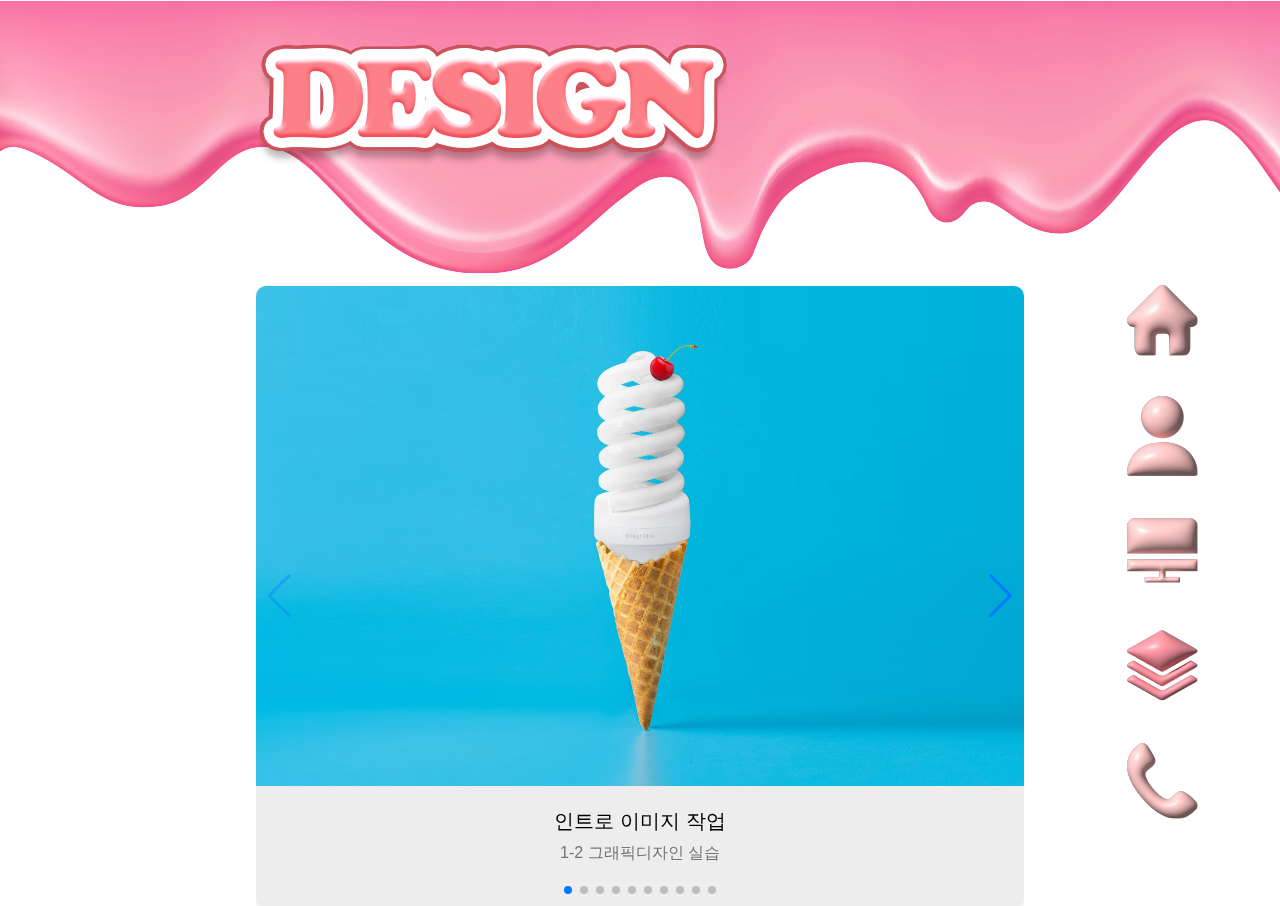
<file: design.html>
<!DOCTYPE html>
<html lang="en">
<head>
    <meta charset="UTF-8">
    <meta name="viewport" content="width=device-width, initial-scale=1.0">
    <title>Design</title>
    <link rel="stylesheet" href="design.css">
    <link rel="stylesheet" href="https://cdn.jsdelivr.net/npm/swiper@11/swiper-bundle.min.css"/>
    <script src="https://cdn.jsdelivr.net/npm/swiper@11/swiper-bundle.min.js"></script>
</head>
<body>
    <div class="wrap">
        <div class="top">
            <img src="img/melt.png" alt="">
            <div class="logo"><img src="img/design.png" alt=""></div>
        </div>
        <div class="contents">
            <!-- 슬라이더 메인 컨테이너 -->
            <div class="swiper mySwiper">
                <div class="swiper-wrapper">
                    <!-- 슬라이드들 -->
                    <div class="swiper-slide">
                        <div class="imgBox">
                            <img src="img/design/work1.jpg" alt="">
                        </div>
                        <div class="detail">
                            <h3>인트로 이미지 작업<br><span>1-2 그래픽디자인 실습</span></h3>
                        </div>
                    </div>
                    <div class="swiper-slide">
                        <div class="imgBox">
                            <img src="img/design/work2.jpg" alt="">
                        </div>
                        <div class="detail">
                            <h3>이미지촬영<br><span>2-1 사진실습</span></h3>
                        </div>
                    </div>
                    <div class="swiper-slide">
                        <div class="imgBox">
                            <img src="img/design/work5.jpg" alt="">
                        </div>
                        <div class="detail">
                            <h3>북커버 리디자인<br><span>1-2 편집디자인 실습</span></h3>
                        </div>
                    </div>
                    <div class="swiper-slide">
                        <div class="imgBox">
                            <img src="img/design/work3.jpg" alt="">
                        </div>
                        <div class="detail">
                            <h3>아트포스터 작업<br><span>1-1 그래픽디자인</span></h3>
                        </div>
                    </div>
                    <div class="swiper-slide">
                        <div class="imgBox">
                            <img src="img/design/work4.jpg" alt="">
                        </div>
                        <div class="detail">
                            <h3>누끼촬영 포스터<br><span>2-1 사진실습</span></h3>
                        </div>
                    </div>
                    <div class="swiper-slide">
                        <div class="imgBox">
                            <img src="img/design/work6.jpg" alt="">
                        </div>
                        <div class="detail">
                            <h3>웹사이트 리디자인<br><span>1-2 웹디자인실습</span></h3>
                        </div>
                    </div>
                    <div class="swiper-slide">
                        <div class="imgBox">
                            <img src="img/design/work7.jpg" alt="">
                        </div>
                        <div class="detail">
                            <h3>야외촬영 스냅<br><span>2-1 사진실습</span></h3>
                        </div>
                    </div>
                    <div class="swiper-slide">
                        <div class="imgBox">
                            <img src="img/design/work8.jpg" alt="">
                        </div>
                        <div class="detail">
                            <h3>야외촬영 스냅<br><span>2-1 사진실습</span></h3>
                        </div>
                    </div>
                    <div class="swiper-slide">
                        <div class="imgBox">
                            <img src="img/design/work9.jpg" alt="">
                        </div>
                        <div class="detail">
                            <h3>야외촬영 스냅<br><span>2-1 사진실습</span></h3>
                        </div>
                    </div>
                    <div class="swiper-slide">
                        <div class="imgBox">
                            <img src="img/design/work10.jpg" alt="">
                        </div>
                        <div class="detail">
                            <h3>야외촬영 스냅<br><span>2-1 사진실습</span></h3>
                        </div>
                    </div>
                </div>
                <div class="swiper-pagination"></div>
                <div class="swiper-button-prev"></div>
                <div class="swiper-button-next"></div>
                <!-- <div class="swiper-scrollbar"></div> -->
            </div>
        </div>
        <div class="nav">
            <div class="btn">
                <a href="index.html"><img src="img/icons/icons_light-01.png" alt=""></a>
            </div>
            <div class="btn">
                <a href="about.html"><img src="img/icons/icons_light-02.png" alt=""></a>
            </div>
            <div class="btn">
                <a href="skills.html"><img src="img/icons/icons_light-03.png" alt=""></a>
            </div>
            <div class="btn">
                <a href="design.html"><img src="img/icons/icons_deep-04.png" alt=""></a>
            </div>
            <div class="btn">
                <a href="contact.html"><img src="img/icons/icons_light-05.png" alt=""></a>
            </div>
        </div>
    </div>
    <script>
        const swiper = new Swiper('.mySwiper', {
            effect: "coverflow",
            grabCursor: true,
            centeredSlides: true,
            slidesPerView: "auto",
            coverflowEffect: {
                rotate: 50,
                stretch: 0,
                depth: 100,
                modifier: 1,
                slideShadow: true,
            },
            pagination: {
                el: '.swiper-pagination',
                clickable: true,
            },
            navigation: {
                nextEl: '.swiper-button-next',
                prevEl: '.swiper-button-prev',
            },
        });
    </script>
</body>
</html>
</file>
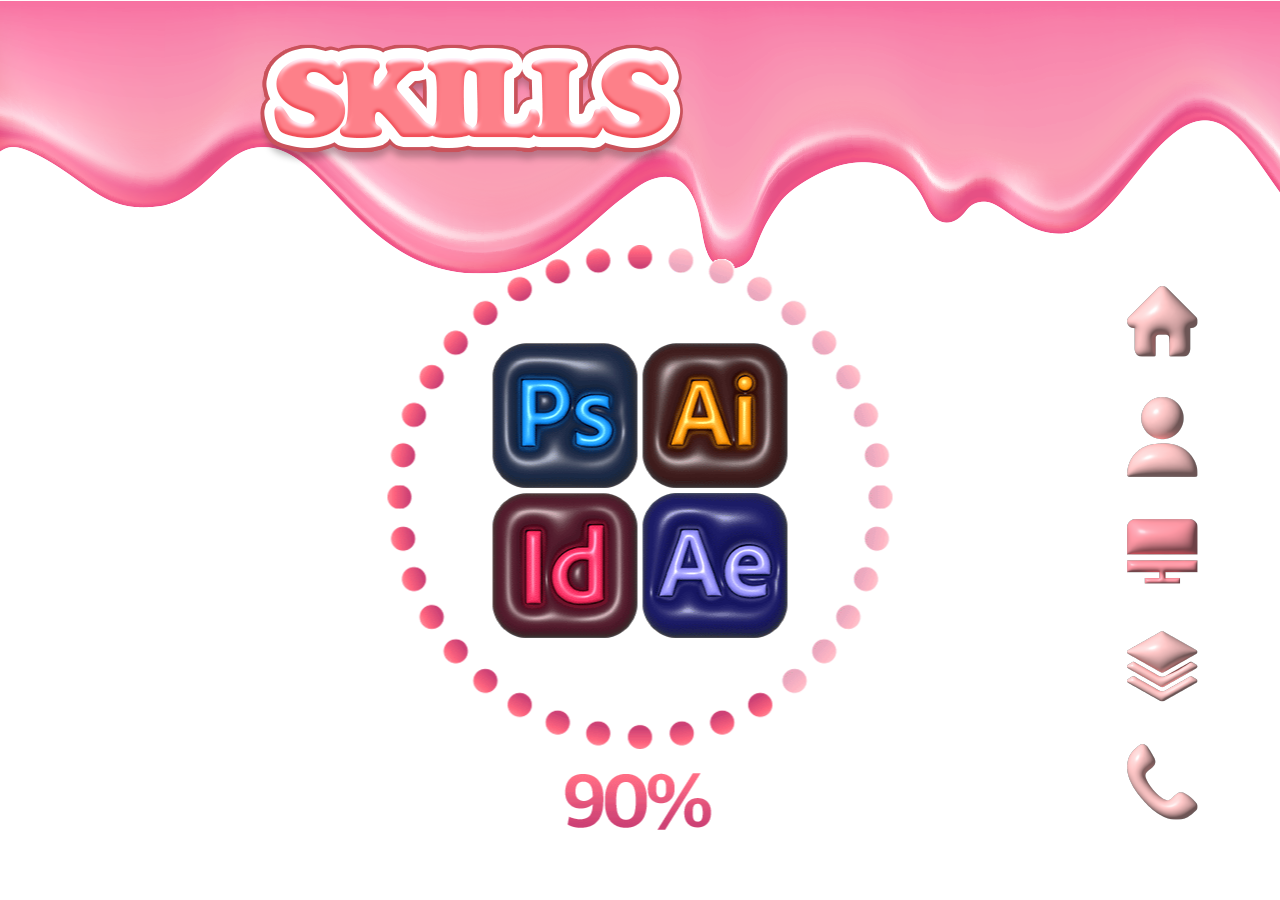
<file: skills.html>
<!DOCTYPE html>
<html lang="en">
<head>
    <meta charset="UTF-8">
    <meta name="viewport" content="width=device-width, initial-scale=1.0">
    <title>contact</title>
    <link rel="stylesheet" href="skills.css">
</head>
<body>
    <div class="wrap">
        <img src="img/melt.png" alt="">
        <div class="logo"><img src="img/skills.png" alt=""></div>
        <div class="contents">
            <img src="img/로딩 gif/로딩.gif" alt="">
        </div><!-- contents -->
        <div class="nav">
            <div class="btn">
                <a href="index.html"><img src="img/icons/icons_light-01.png" alt=""></a>
                
            </div>
    
            <div class="btn">
                <a href="about.html"><img src="img/icons/icons_light-02.png" alt=""></a>
                
            </div>
    
            <div class="btn">
                <a href="skills.html"><img src="img/icons/icons_deep-03.png" alt=""></a>
                
            </div>
    
            <div class="btn">
                <a href="design.html"><img src="img/icons/icons_light-04.png" alt=""></a>
                
            </div>
        
            <div class="btn">
                <a href="contact.html"><img src="img/icons/icons_light-05.png" alt=""></a>
                
            </div>
    </div><!-- wrap -->
</body>
</html>
</file>
<file: design.css>
* {
    margin: 0;
    padding: 0;
    box-sizing: border-box;
}

body {
    width: 100%;
    font-family: "Noto Sans KR", sans-serif;
    background-color: #ffffff;
}

a {
    text-decoration: none;
    color: black;
}

p {
    font-size: 24px;
    font-weight: 400;
}

h3 {
    font-size: 32px;
    font-weight: 500;
}

.wrap {
    display: flex;
    flex-direction: column;
    align-items: center;
}

.top {
    position: relative;
    width: 100%;
/*     margin-bottom: 20px; */
}

.logo {
    position: absolute;
    top: 30px;
    left: 245px;
}

.contents {
    position: relative;
    width: 80%;
    max-width: 1185px;
    margin-top: -45px;
}

.nav {
    position: fixed;
    right: 60px;
    bottom: 60px;
    display: flex;
    flex-direction: column;

}

.btn {
    width: 115px;
    height: 115px;
    background-color: #ffffff;
    display: flex;
    justify-content: center;
    align-items: center;
}

.btn img {
    max-width: 100%;
    max-height: 100%;
}

.swiper {
    width: 75%;
    padding: 50px 0;
}

.swiper-slide {
    background-position: center;
    background-size: cover;
    width: 300px;
    height: 380px;
    background-color: #ededed;
    border-radius: 10px;
    overflow: hidden;
    box-shadow: 0 4px 6px rgba(0, 0, 0, 0.1);
}

.swiper-slide .imgBox {
    width: 100%;
    height: 500px;
    overflow: hidden;
}

.swiper-slide .imgBox img {
    width: 100%;
    height: 100%;
    object-fit: cover;
}

.swiper-slide .detail {
    font-size: 20px;
    padding: 20px;
    text-align: center;
    height: 120px;
}

.swiper-slide .detail h3 {
    font-size: 20px;
    line-height: 1.5;
}

.swiper-slide .detail h3 span {
    font-size: 16px;
    color: rgb(117, 117, 117);
}
</file>
<file: skills.css>
* {margin:0; padding:0;}
ul, ol, li {list-style:none;}
a {text-decoration:none; color: black;}

body { width: 100%; font-family: "Noto Sans KR", sans-serif; background-color: #ffffff;}

p {font-family: "Noto Sans KR", sans-serif; font-size: 40px; font-weight: 400; }
h3 {font-family: "Noto Sans KR", serif; font-size: 32px; font-weight: 500;}


.nav {
    width: 115px;
    height: 575px;
/*     display: flex;
    flex-direction: row; */
/*     outline: solid 1px red; */
    position: fixed;
    right: 60px;
    bottom: 60px;
}


.btn {
        width: 115px;
        height: 115px;
        background-color: #ffffff;
        display: flex;
        flex-direction: column;
        justify-content: center; /* 가로정렬 */
        align-items: center; /* 세로정렬 */
    }


#deep {
    background-color: #b56267;
}

.btn a {
    font-size: 13PX;
}


.logo {
    position: absolute;
    top: 30px;
    left: 245px;
}


.contents img {
    position: absolute;
    top: 60%; /* 기본 중앙 위치 */
    left: 50%;
    transform: translate(-50%, -50%);
}
</file>
